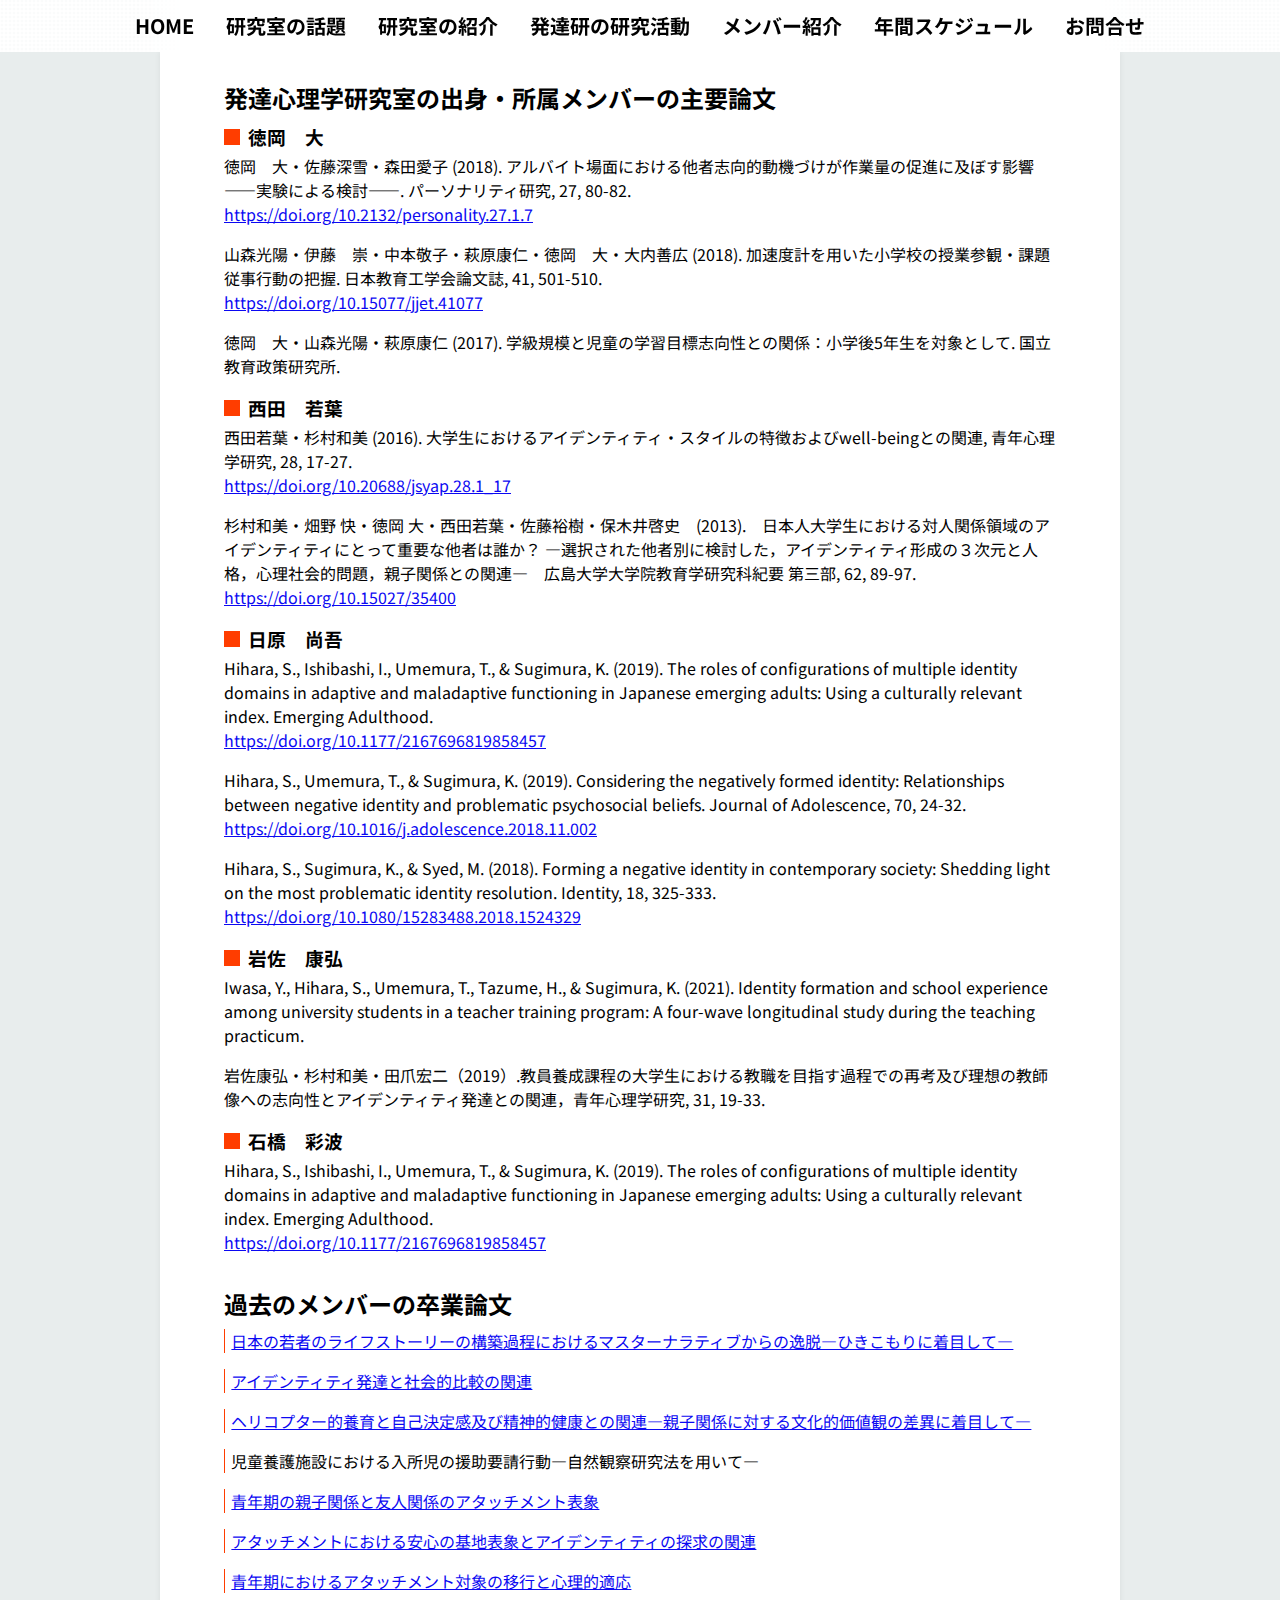
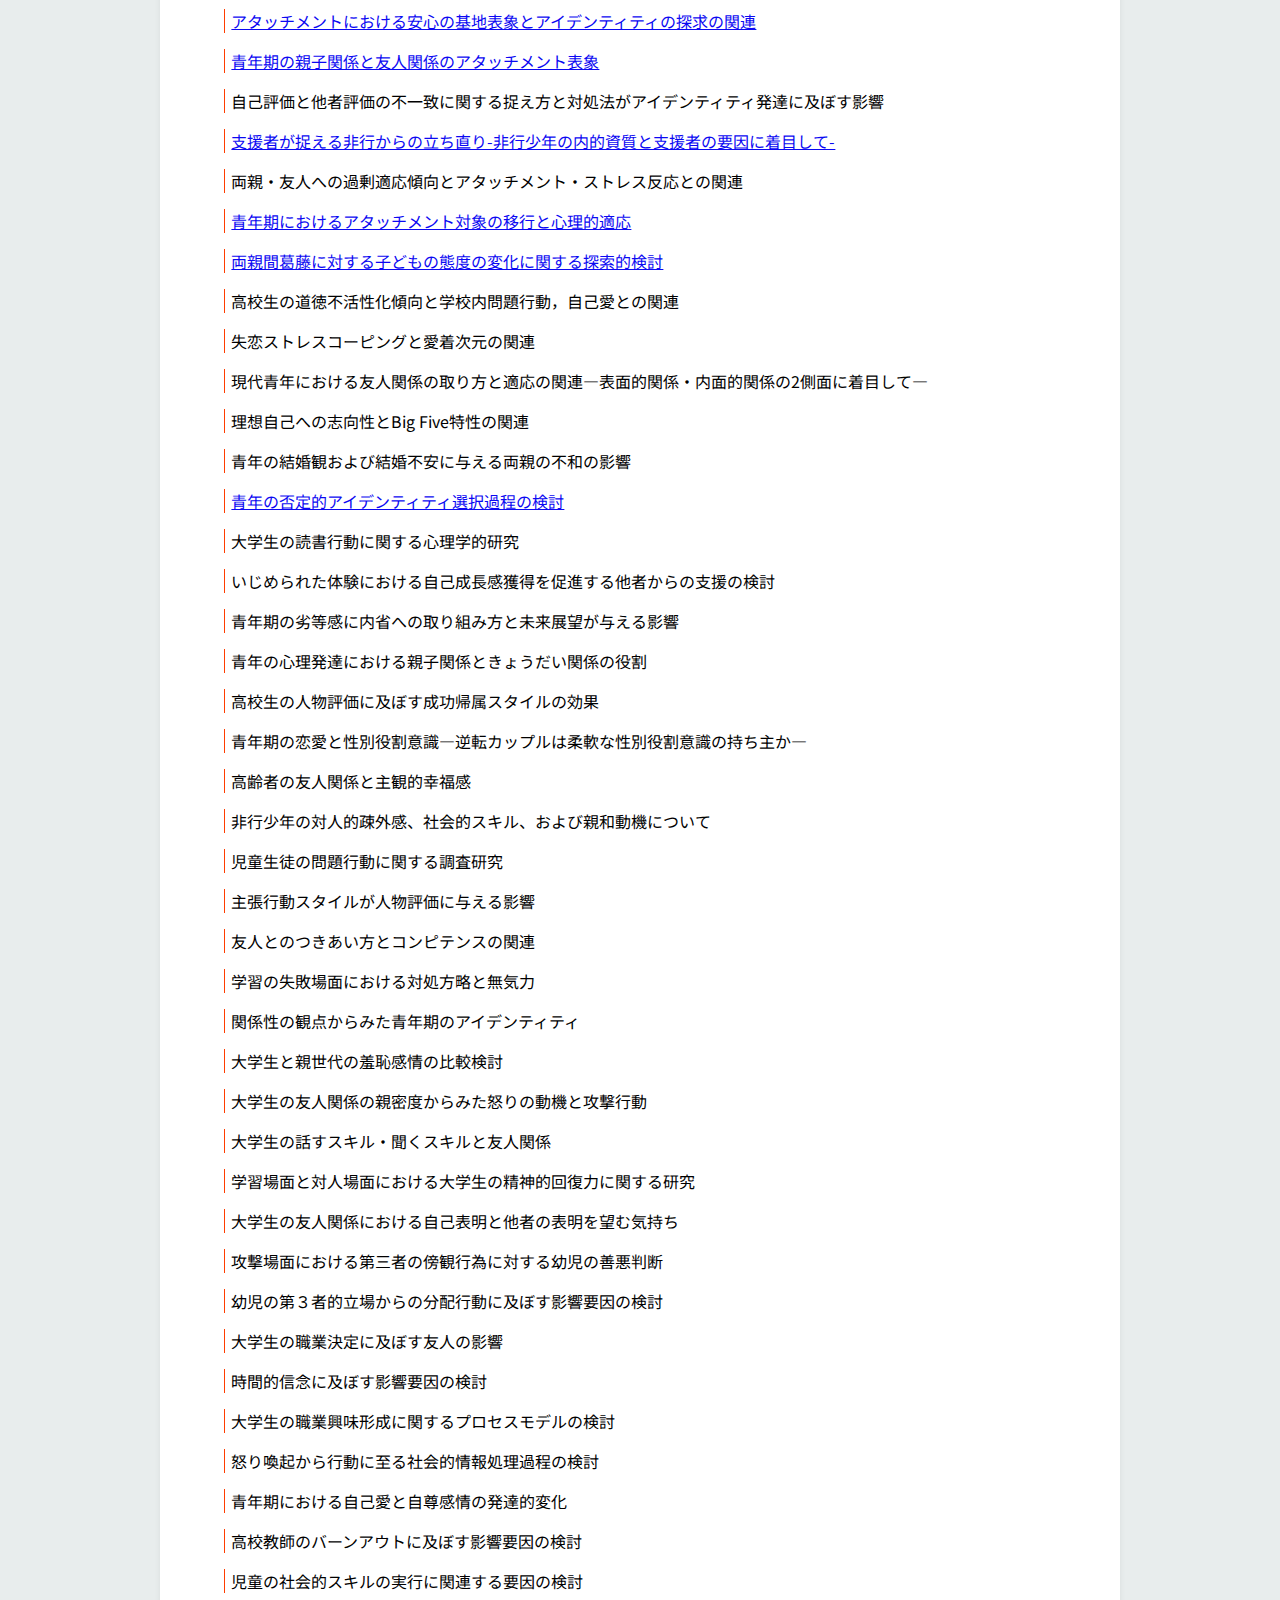
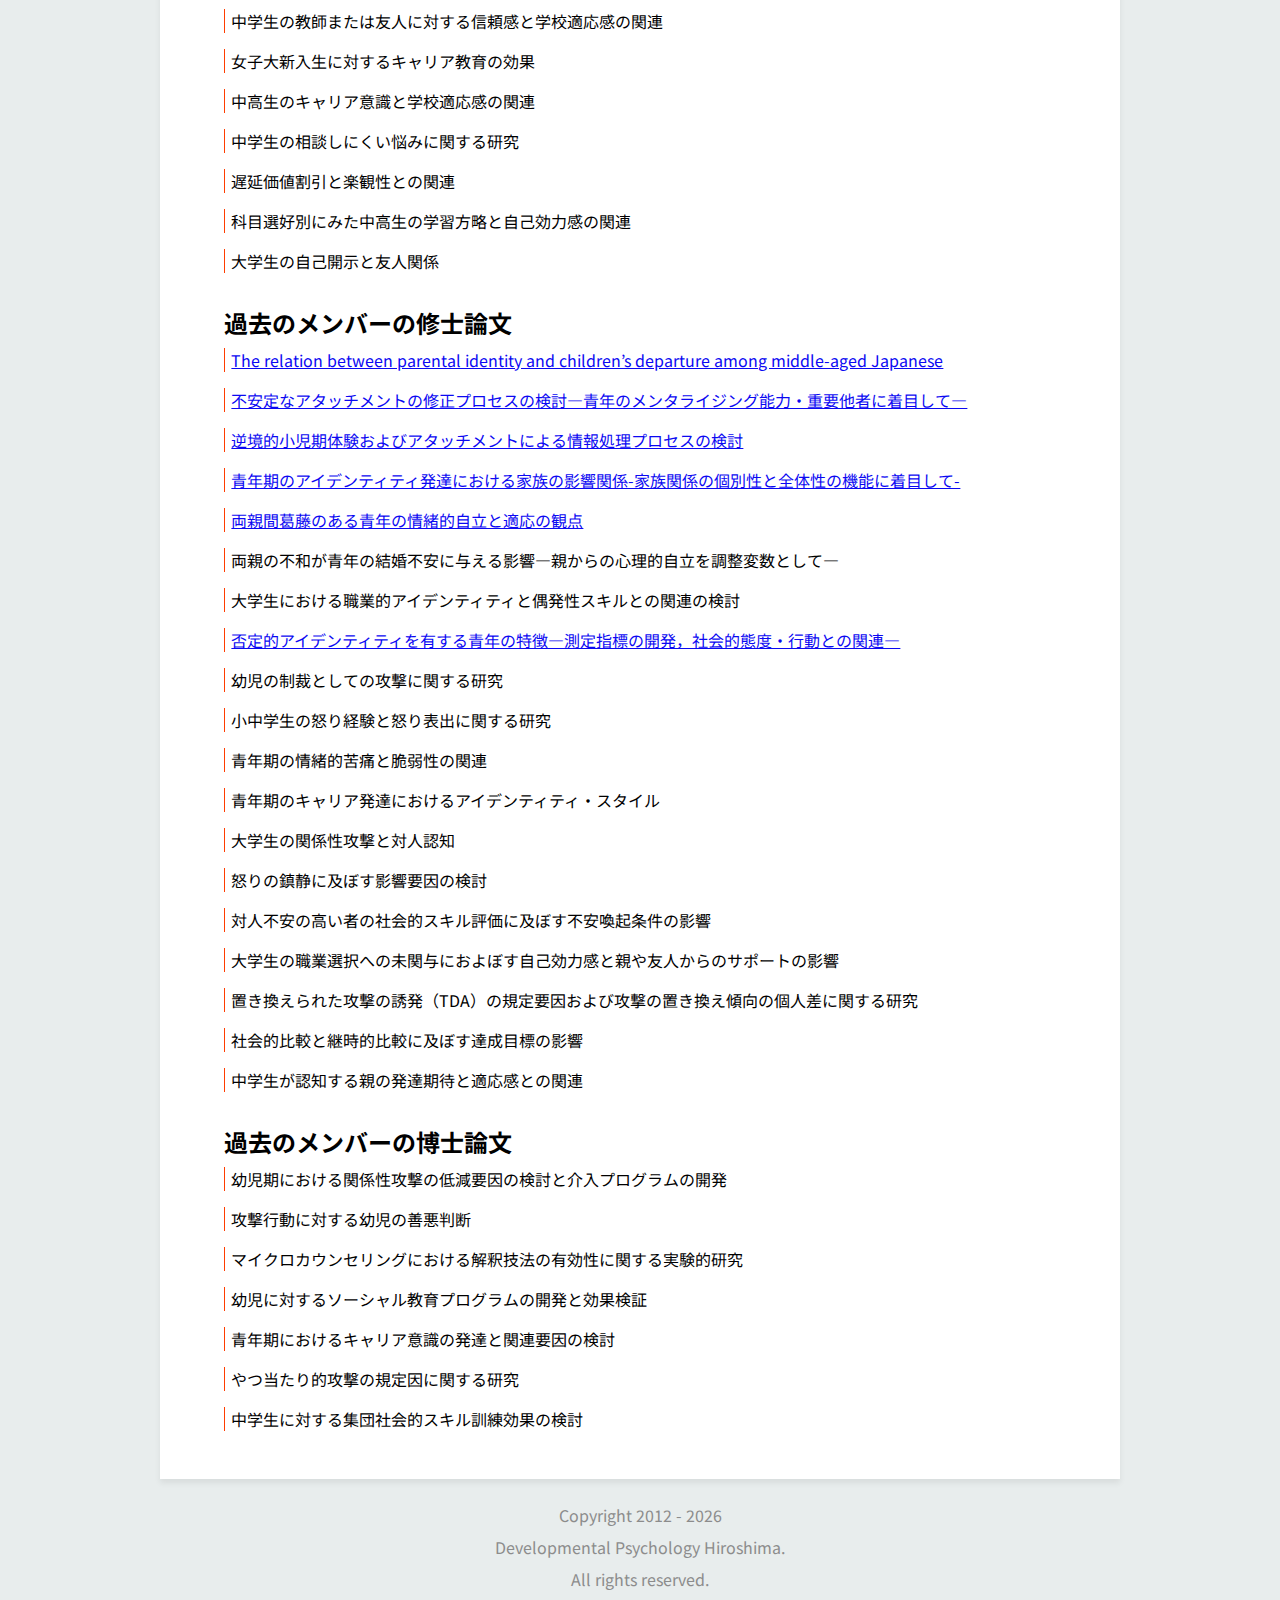
<file: research_students.html>
<!DOCTYPE html>
<html lang="en">
  <head>
    <meta charset="UTF-8" />
    <link rel="icon" href="/favicons/favicon-16x16.png" sizes="16x16" />
    <link rel="icon" href="/favicons/favicon-32x32.png" sizes="32x32" />
    <link
      rel="apple-touch-icon"
      href="/favicons/apple-touch-icon.png"
      sizes="180x180"
    />
    <link
      rel="mask-icon"
      href="/favicons/maskable-192x192.png"
      color="#ffffff"
    />
    <meta name="viewport" content="width=device-width, initial-scale=1.0" />
    <meta http-equiv="X-UA-Compatible" content="ie=edge" />
    <meta http-equiv="Content-Type" content="text/css" />
    <meta http-equiv="Content-Type" content="text/javascript" />
    <title>学生の研究活動 - 広島大学発達心理学研究室</title>
    <meta
      name="description"
      content="人間のこころの発達について、人が人として生きるうえでとても大切な社会性や社会的適応に焦点をあてて探究しています"
    />
    <meta
      name="keywords"
      content="心理学, 広島大学, 広大, 学部, 大学院, 発達心理学研究室, 発達心理学, こころの発達, 児童と青年, 発達, アタッチメント, アイデンティティ, dynamic systems"
    />

    <link rel="preconnect" href="https://fonts.googleapis.com" />
    <link
      rel="preload"
      as="style"
      onload="this.rel='stylesheet';this.onload=null"
      href="https://fonts.googleapis.com/css2?family=Noto+Sans+JP:wght@400;500;700&family=Noto+Serif+JP:wght@400;700&display=swap"
    />
    <link
      rel="preload"
      as="style"
      onload="this.rel='stylesheet';this.onload=null"
      href="https://fonts.googleapis.com/icon?family=Material+Icons"
    />
    <meta
      name="theme-color"
      media="(prefers-color-scheme: light)"
      content="#fff"
    />
    <meta
      name="theme-color"
      media="(prefers-color-scheme: dark)"
      content="#474747"
    />
    <script type="module" crossorigin src="/assets/research_students.066e800e.js"></script>
    <link rel="modulepreload" crossorigin href="/assets/main.27730fc2.js">
    <link rel="stylesheet" href="/assets/style.9079176d.css">
    <script type="module">try{import.meta.url;import("_").catch(()=>1);}catch(e){}window.__vite_is_modern_browser=true;</script>
    <script type="module">!function(){if(window.__vite_is_modern_browser)return;console.warn("vite: loading legacy build because dynamic import or import.meta.url is unsupported, syntax error above should be ignored");var e=document.getElementById("vite-legacy-polyfill"),n=document.createElement("script");n.src=e.src,n.onload=function(){System.import(document.getElementById('vite-legacy-entry').getAttribute('data-src'))},document.body.appendChild(n)}();</script>
  <link rel="manifest" href="/manifest.webmanifest"></head>
  <body>
    <noscript>
      <p id="noscript">
        当サイトではJavaScriptを使用しているコンテンツがありますので、<a
          href="https://www.google.com/intl/ja/chrome/"
          target="_blank"
          >Google Chrome</a
        >や<a href="https://www.mozilla.org/ja/firefox/new/" target="_blank"
          >Firefox Browser</a
        >でアクセスするか、 ブラウザ設定でJavaScriptを有効にしてご利用ください。
      </p>
    </noscript>

    <div id="loading">
      <span class="loader"></span>
      <h2 id="loading-text">
        LOADING<span class="load dot1">.</span><span class="load dot2">.</span
      ><span class="load dot3">.</span>
      </h2>
    </div>

    <div id="menu-bar"></div>
    <div id="content">
      <div class="content-text">
        <div id="app-mount-point"></div>
      </div>
    </div>

    <footer>
      <p><span>Copyright 2012 - </span><span id="copyright-year">2022</span></p>
      <p>Developmental Psychology Hiroshima.</p>
      <p>All rights reserved.</p>
    </footer>

    
    <script nomodule>!function(){var e=document,t=e.createElement("script");if(!("noModule"in t)&&"onbeforeload"in t){var n=!1;e.addEventListener("beforeload",(function(e){if(e.target===t)n=!0;else if(!e.target.hasAttribute("nomodule")||!n)return;e.preventDefault()}),!0),t.type="module",t.src=".",e.head.appendChild(t),t.remove()}}();</script>
    <script nomodule crossorigin id="vite-legacy-polyfill" src="/assets/polyfills-legacy.ca3d0c14.js"></script>
    <script nomodule crossorigin id="vite-legacy-entry" data-src="/assets/research_students-legacy.fabf74d2.js">System.import(document.getElementById('vite-legacy-entry').getAttribute('data-src'))</script>
  </body>
  <style>
    #content {
      padding-top: 3rem;
    }
    #app-mount-point {
      display: contents;
    }
    .content-text {
      display: flex;
      flex-direction: column;
      padding: 2rem 4rem;
    }
  </style>
</html>
</file>
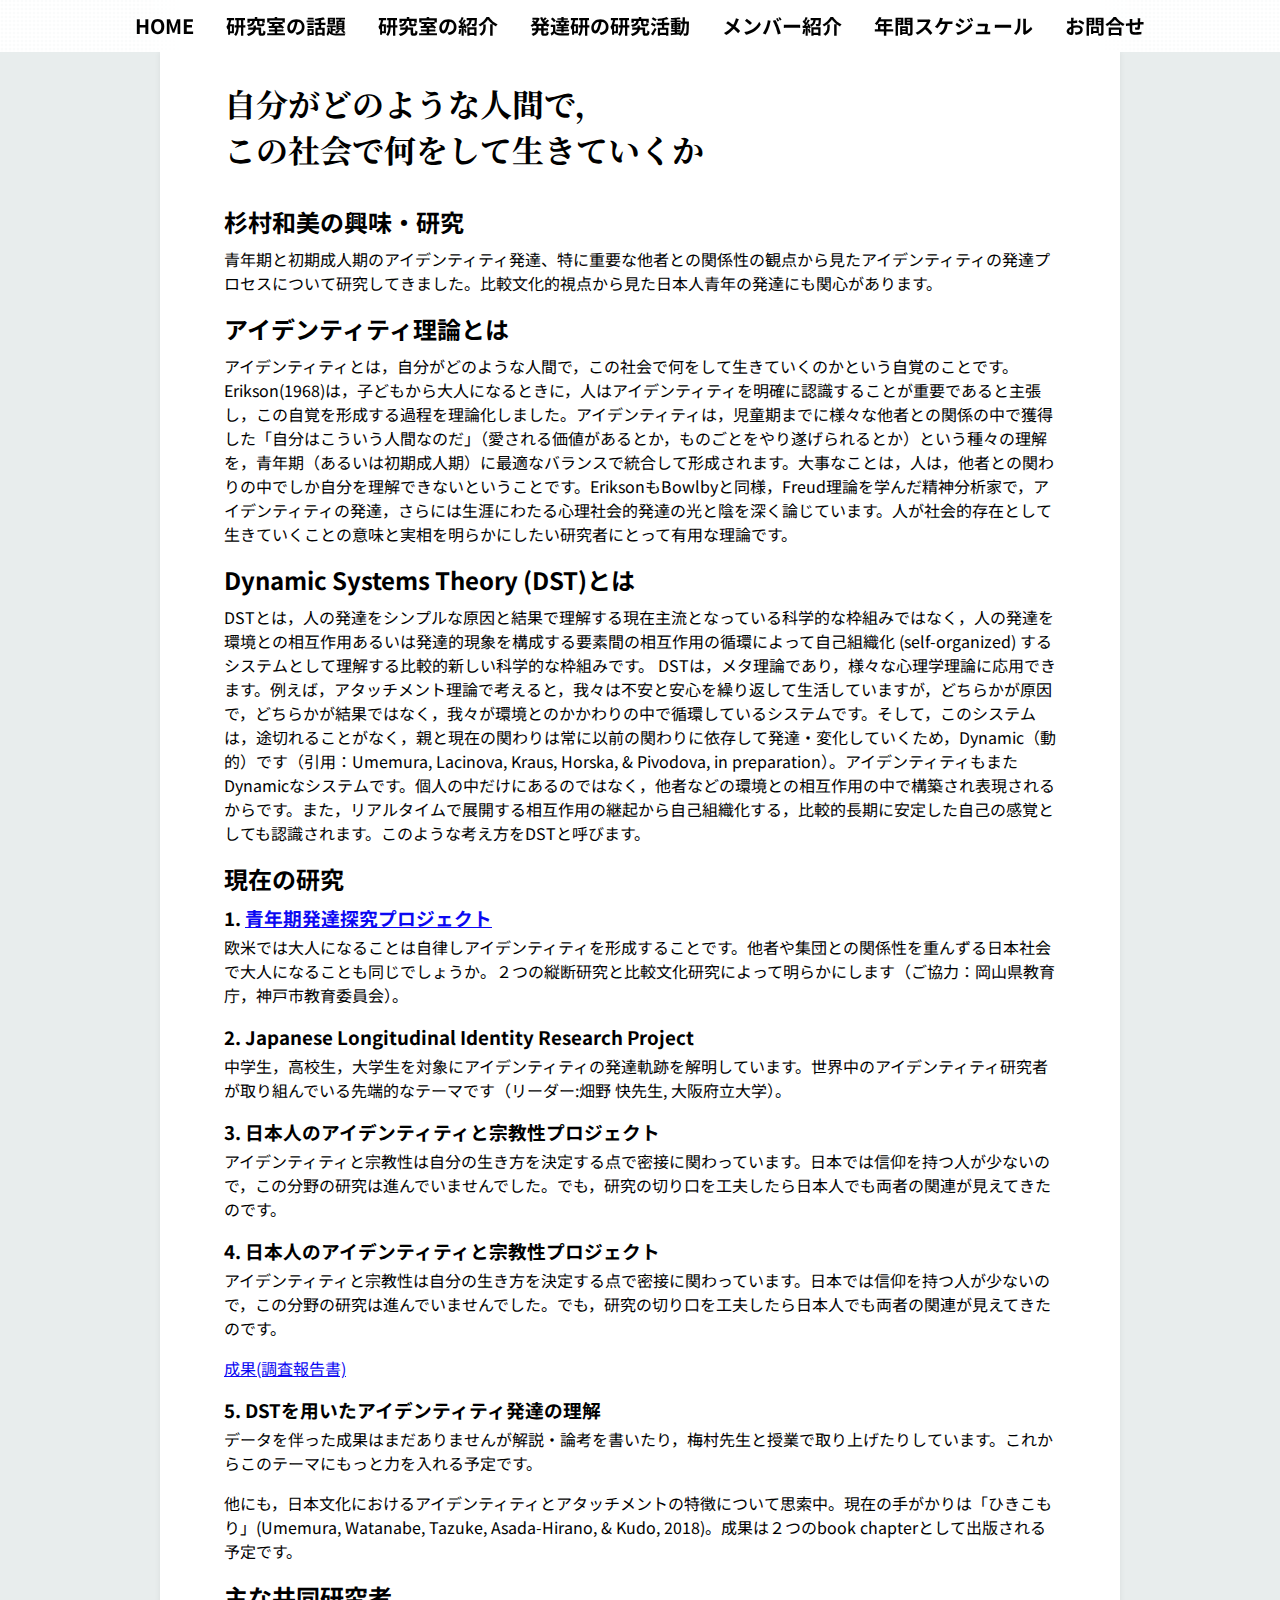
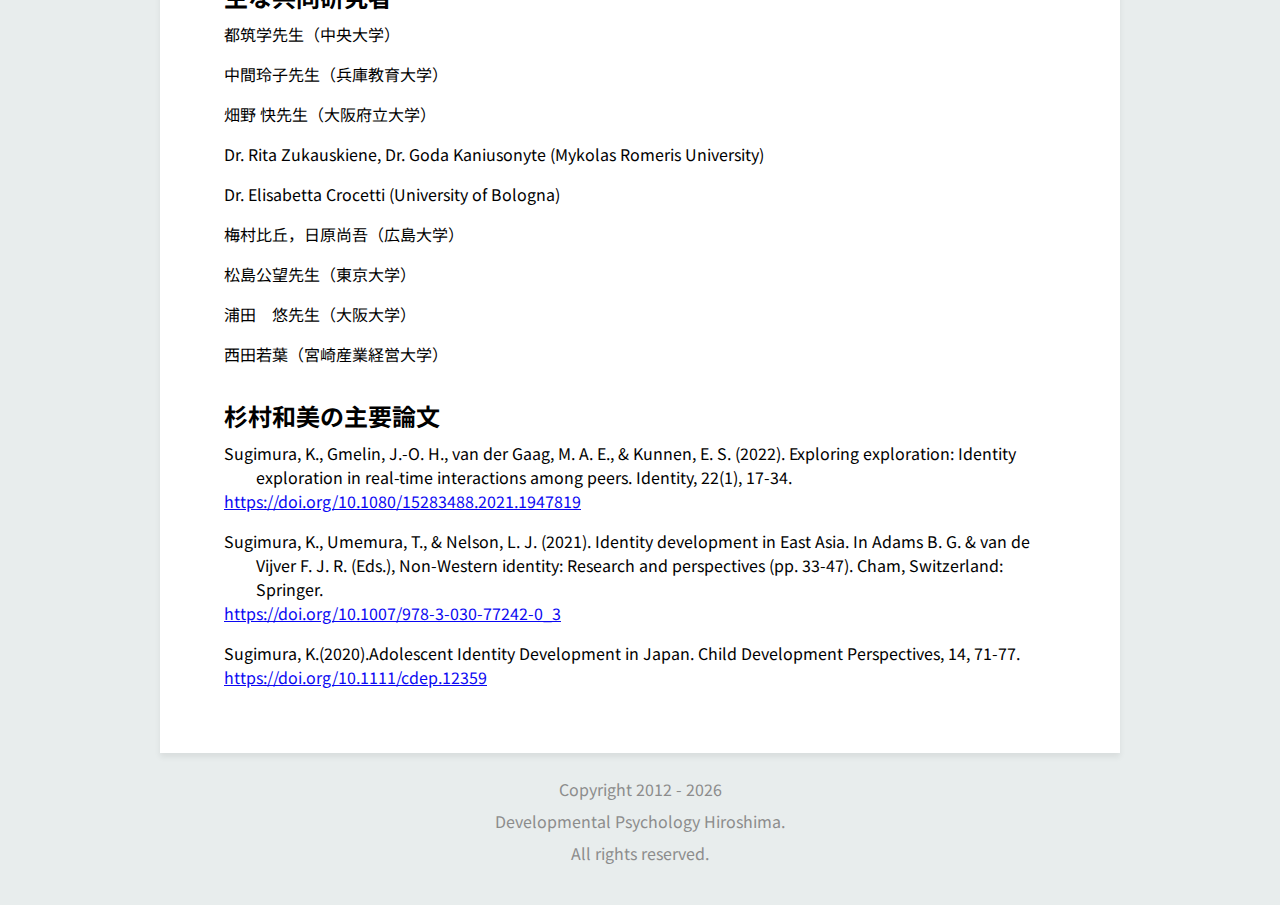
<file: sugimura.html>
<!DOCTYPE html>
<html lang="en">
  <head>
    <meta charset="UTF-8" />
    <link rel="icon" href="/favicons/favicon-16x16.png" sizes="16x16" />
    <link rel="icon" href="/favicons/favicon-32x32.png" sizes="32x32" />
    <link
      rel="apple-touch-icon"
      href="/favicons/apple-touch-icon.png"
      sizes="180x180"
    />
    <link
      rel="mask-icon"
      href="/favicons/maskable-192x192.png"
      color="#ffffff"
    />
    <meta name="viewport" content="width=device-width, initial-scale=1.0" />
    <meta http-equiv="X-UA-Compatible" content="ie=edge" />
    <meta http-equiv="Content-Type" content="text/css" />
    <meta http-equiv="Content-Type" content="text/javascript" />
    <title>杉村先生の研究活動 - 広島大学発達心理学研究室</title>
    <meta
      name="description"
      content="人間のこころの発達について、人が人として生きるうえでとても大切な社会性や社会的適応に焦点をあてて探究しています"
    />
    <meta
      name="keywords"
      content="心理学, 広島大学, 広大, 学部, 大学院, 発達心理学研究室, 発達心理学, こころの発達, 児童と青年, 発達, アタッチメント, アイデンティティ, dynamic systems"
    />

    <link rel="preconnect" href="https://fonts.googleapis.com" />
    <link
      rel="preload"
      as="style"
      onload="this.rel='stylesheet';this.onload=null"
      href="https://fonts.googleapis.com/css2?family=Noto+Sans+JP:wght@400;500;700&family=Noto+Serif+JP:wght@400;700&display=swap"
    />
    <link
      rel="preload"
      as="style"
      onload="this.rel='stylesheet';this.onload=null"
      href="https://fonts.googleapis.com/icon?family=Material+Icons"
    />
    <meta
      name="theme-color"
      media="(prefers-color-scheme: light)"
      content="#fff"
    />
    <meta
      name="theme-color"
      media="(prefers-color-scheme: dark)"
      content="#474747"
    />
    <script type="module" crossorigin src="/assets/sugimura.7c9adcbc.js"></script>
    <link rel="modulepreload" crossorigin href="/assets/main.27730fc2.js">
    <link rel="stylesheet" href="/assets/style.9079176d.css">
    <script type="module">try{import.meta.url;import("_").catch(()=>1);}catch(e){}window.__vite_is_modern_browser=true;</script>
    <script type="module">!function(){if(window.__vite_is_modern_browser)return;console.warn("vite: loading legacy build because dynamic import or import.meta.url is unsupported, syntax error above should be ignored");var e=document.getElementById("vite-legacy-polyfill"),n=document.createElement("script");n.src=e.src,n.onload=function(){System.import(document.getElementById('vite-legacy-entry').getAttribute('data-src'))},document.body.appendChild(n)}();</script>
  <link rel="manifest" href="/manifest.webmanifest"></head>
  <body>
    <noscript>
      <p id="noscript">
        当サイトではJavaScriptを使用しているコンテンツがありますので、<a
          href="https://www.google.com/intl/ja/chrome/"
          target="_blank"
          >Google Chrome</a
        >や<a href="https://www.mozilla.org/ja/firefox/new/" target="_blank"
          >Firefox Browser</a
        >でアクセスするか、 ブラウザ設定でJavaScriptを有効にしてご利用ください。
      </p>
    </noscript>

    <div id="menu-bar"></div>
    <div id="content">
      <!--        <a-->
      <!--          href="rese/Tomotaka_Umemura/Hiraku_Umemura.pdf"-->
      <!--          target="Hiraku_Umemura.pdf"-->
      <!--          download="梅村_紹介.pdf"-->
      <!--          ><img-->
      <!--            id="banner"-->
      <!--            src="/images/banners/banner_umemura.webp"-->
      <!--            alt="梅村先生の研究活動"-->
      <!--        /></a>-->
      <div class="content-text">
        <h1>自分がどのような人間で，<br />この社会で何をして生きていくか</h1>
        <h2>杉村和美の興味・研究</h2>
        <p>
          青年期と初期成人期のアイデンティティ発達、特に重要な他者との関係性の観点から見たアイデンティティの発達プロセスについて研究してきました。比較文化的視点から見た日本人青年の発達にも関心があります。
        </p>
        <h2 id="identity-theory">アイデンティティ理論とは</h2>
        <p>
          アイデンティティとは，自分がどのような人間で，この社会で何をして生きていくのかという自覚のことです。Erikson(1968)は，子どもから大人になるときに，人はアイデンティティを明確に認識することが重要であると主張し，この自覚を形成する過程を理論化しました。アイデンティティは，児童期までに様々な他者との関係の中で獲得した「自分はこういう人間なのだ」（愛される価値があるとか，ものごとをやり遂げられるとか）という種々の理解を，青年期（あるいは初期成人期）に最適なバランスで統合して形成されます。大事なことは，人は，他者との関わりの中でしか自分を理解できないということです。EriksonもBowlbyと同様，Freud理論を学んだ精神分析家で，アイデンティティの発達，さらには生涯にわたる心理社会的発達の光と陰を深く論じています。人が社会的存在として生きていくことの意味と実相を明らかにしたい研究者にとって有用な理論です。
        </p>

        <h2 id="dst-theory">Dynamic Systems Theory (DST)とは</h2>
        <p>
          DSTとは，人の発達をシンプルな原因と結果で理解する現在主流となっている科学的な枠組みではなく，人の発達を環境との相互作用あるいは発達的現象を構成する要素間の相互作用の循環によって自己組織化
          (self-organized)
          するシステムとして理解する比較的新しい科学的な枠組みです。
          DSTは，メタ理論であり，様々な心理学理論に応用できます。例えば，アタッチメント理論で考えると，我々は不安と安心を繰り返して生活していますが，どちらかが原因で，どちらかが結果ではなく，我々が環境とのかかわりの中で循環しているシステムです。そして，このシステムは，途切れることがなく，親と現在の関わりは常に以前の関わりに依存して発達・変化していくため，Dynamic（動的）です（引用：Umemura,
          Lacinova, Kraus, Horska, & Pivodova, in
          preparation）。アイデンティティもまたDynamicなシステムです。個人の中だけにあるのではなく，他者などの環境との相互作用の中で構築され表現されるからです。また，リアルタイムで展開する相互作用の継起から自己組織化する，比較的長期に安定した自己の感覚としても認識されます。このような考え方をDSTと呼びます。
        </p>

        <h2>現在の研究</h2>
        <h3>
          <a href="http://web.hyogo-u.ac.jp/nakama/iappj/src/index.html"
            >青年期発達探究プロジェクト</a
          >
        </h3>
        <p>
          欧米では大人になることは自律しアイデンティティを形成することです。他者や集団との関係性を重んずる日本社会で大人になることも同じでしょうか。２つの縦断研究と比較文化研究によって明らかにします（ご協力：岡山県教育庁，神戸市教育委員会）。
        </p>
        <h3>Japanese Longitudinal Identity Research Project</h3>
        <p>
          中学生，高校生，大学生を対象にアイデンティティの発達軌跡を解明しています。世界中のアイデンティティ研究者が取り組んでいる先端的なテーマです（リーダー:畑野
          快先生, 大阪府立大学）。
        </p>
        <h3>日本人のアイデンティティと宗教性プロジェクト</h3>
        <p>
          アイデンティティと宗教性は自分の生き方を決定する点で密接に関わっています。日本では信仰を持つ人が少ないので，この分野の研究は進んでいませんでした。でも，研究の切り口を工夫したら日本人でも両者の関連が見えてきたのです。
        </p>
        <h3>日本人のアイデンティティと宗教性プロジェクト</h3>
        <p>
          アイデンティティと宗教性は自分の生き方を決定する点で密接に関わっています。日本では信仰を持つ人が少ないので，この分野の研究は進んでいませんでした。でも，研究の切り口を工夫したら日本人でも両者の関連が見えてきたのです。
        </p>
        <p>
          <a
            href="https://development.hiroshima-u.ac.jp/rese/Kazumi_Sugimura/japanese%20identity%20and%20religion.pdf"
            target="日本人のアイデンティティと宗教性プロジェクト 研究成果報告書.pdf"
            >成果(調査報告書)</a
          >
        </p>
        <h3>DSTを用いたアイデンティティ発達の理解</h3>
        <p>
          データを伴った成果はまだありませんが解説・論考を書いたり，梅村先生と授業で取り上げたりしています。これからこのテーマにもっと力を入れる予定です。
        </p>
        <p>
          他にも，日本文化におけるアイデンティティとアタッチメントの特徴について思索中。現在の手がかりは「ひきこもり」(Umemura,
          Watanabe, Tazuke, Asada-Hirano, &amp; Kudo, 2018)。成果は２つのbook
          chapterとして出版される予定です。
        </p>

        <h2>主な共同研究者</h2>
        <ul>
          <li>都筑学先生（中央大学）</li>
          <li>中間玲子先生（兵庫教育大学）</li>
          <li>畑野 快先生（大阪府立大学）</li>
          <li>
            Dr. Rita Zukauskiene, Dr. Goda Kaniusonyte (Mykolas Romeris
            University)
          </li>
          <li>Dr. Elisabetta Crocetti (University of Bologna)</li>
          <li>梅村比丘，日原尚吾（広島大学）</li>
          <li>松島公望先生（東京大学）</li>
          <li>浦田　悠先生（大阪大学）</li>
          <li>西田若葉（宮崎産業経営大学）</li>
        </ul>

        <h2>杉村和美の主要論文</h2>
        <ul class="paper-list">
          <li>
            <p>
              Sugimura, K., Gmelin, J.-O. H., van der Gaag, M. A. E., & Kunnen,
              E. S. (2022). Exploring exploration: Identity exploration in
              real-time interactions among peers. Identity, 22(1), 17-34.
            </p>
            <a
              href="https://doi.org/10.1080/15283488.2021.1947819"
              target="_blank"
            >
              https://doi.org/10.1080/15283488.2021.1947819
            </a>
          </li>
          <li>
            <p>
              Sugimura, K., Umemura, T., & Nelson, L. J. (2021). Identity
              development in East Asia. In Adams B. G. & van de Vijver F. J. R.
              (Eds.), Non-Western identity: Research and perspectives (pp.
              33-47). Cham, Switzerland: Springer.
            </p>
            <a
              href="https://doi.org/10.1007/978-3-030-77242-0_3"
              target="_blank"
            >
              https://doi.org/10.1007/978-3-030-77242-0_3
            </a>
          </li>
          <li>
            <p>
              Sugimura, K.(2020).Adolescent Identity Development in Japan. Child
              Development Perspectives, 14, 71-77.
            </p>
            <a href="https://doi.org/10.1111/cdep.12359" target="_blank">
              https://doi.org/10.1111/cdep.12359
            </a>
          </li>
        </ul>
      </div>
    </div>

    <footer>
      <p><span>Copyright 2012 - </span><span id="copyright-year">2022</span></p>
      <p>Developmental Psychology Hiroshima.</p>
      <p>All rights reserved.</p>
    </footer>

    
    <script nomodule>!function(){var e=document,t=e.createElement("script");if(!("noModule"in t)&&"onbeforeload"in t){var n=!1;e.addEventListener("beforeload",(function(e){if(e.target===t)n=!0;else if(!e.target.hasAttribute("nomodule")||!n)return;e.preventDefault()}),!0),t.type="module",t.src=".",e.head.appendChild(t),t.remove()}}();</script>
    <script nomodule crossorigin id="vite-legacy-polyfill" src="/assets/polyfills-legacy.ca3d0c14.js"></script>
    <script nomodule crossorigin id="vite-legacy-entry" data-src="/assets/sugimura-legacy.83d8fa24.js">System.import(document.getElementById('vite-legacy-entry').getAttribute('data-src'))</script>
  </body>
  <style>
    #content {
      padding-top: 3rem;
    }
    .content-text {
      display: flex;
      flex-direction: column;
      padding: 2rem 4rem;
    }
    p:not(li > p) {
      margin-bottom: 1rem;
    }
  </style>
</html>
</file>
<file: assets/style.9079176d.css>
.homepage-member-row{display:flex;justify-content:flex-start;margin-bottom:1rem}.homepage-member-row__member{display:flex;animation:60s float linear infinite}.homepage-member-row:hover>*{animation-play-state:paused}.homepage-member-row:nth-child(2)>div{animation-duration:70s;animation-delay:2s}@keyframes float{0%{transform:translateZ(0)}to{transform:translate3d(-100%,0,0)}}.homepage-member-showcase{display:flex;align-items:center;transition:all .375s ease-in-out;margin-left:1rem;box-shadow:2px 2px .5rem rgba(0,0,0,.098);background-color:var(--color-background-lighter);min-width:20rem;color:var(--color-text);font-weight:700;font-family:"Noto Serif JP",-apple-system,BlinkMacSystemFont,system-ui,serif;text-decoration:none}.homepage-member-showcase:hover{box-shadow:2px 2px .5rem rgba(0,0,0,.2)}.homepage-member-image{width:5rem;height:5rem;object-fit:cover}.homepage-member-name,.homepage-member-info{white-space:nowrap}.homepage-member-name{padding-left:1rem;font-size:1.2rem}.homepage-member-position{padding-left:1rem;color:var(--color-gray);font-weight:400;font-size:1rem;font-family:Noto Sans JP,-apple-system,BlinkMacSystemFont,system-ui,sans-serif}@media screen and (max-width: 768px){.homepage-member-showcase{padding-right:1rem;min-width:15rem}}@media (prefers-reduced-motion: reduce){.homepage-member-row__member{animation:none}#container-members{overflow-x:scroll!important}.homepage-member-row__member:not(:first-child){display:none}.homepage-member-row:nth-child(2){margin-left:0}}.member-showbox[data-v-a9e3b98d]{grid-gap:.5rem;display:grid;grid-template-columns:max-content 1fr;grid-template-areas:"title title" "image description";margin:1.5rem 0}img[data-v-a9e3b98d]{grid-area:image;width:10rem;height:10rem;object-fit:cover}.title-container[data-v-a9e3b98d]{grid-area:title}.title-wrapper[data-v-a9e3b98d]{display:flex;flex-direction:row;align-items:baseline;width:fit-content}h3[data-v-a9e3b98d]{padding-left:-1.5rem;font-size:1.5rem}h3[data-v-a9e3b98d]:before{display:inline-block;margin-right:.5rem;margin-bottom:.1rem;background-color:var(--color-coquelicot);width:1rem;height:1rem;content:""}.position[data-v-a9e3b98d]{margin-left:.75rem;color:var(--color-gray);font-weight:500}span.title[data-v-a9e3b98d]{font-weight:700}.description[data-v-a9e3b98d]{grid-row-gap:.5rem;display:grid;grid-auto-rows:max-content;grid-auto-flow:row;grid-area:description}@media screen and (max-width: 768px){.member-showbox[data-v-a9e3b98d]{grid-template-columns:1fr;grid-template-areas:"title" "image" "description"}.description[data-v-a9e3b98d]{grid-row-gap:1rem}.long[data-v-a9e3b98d]{flex-direction:column;align-items:flex-start}.long .position[data-v-a9e3b98d]{margin-left:0}}h2[data-v-5f4f69bf]{width:fit-content;font-size:1.5rem}#menu-pc[data-v-0cc86de7],#menubar-mobile[data-v-0cc86de7]{backdrop-filter:blur(20px);-webkit-backdrop-filter:blur(20px);transition:box-shadow .375s ease-in-out;padding:calc(.5rem + 1px);width:100vw}#menu-pc[data-v-0cc86de7]{display:flex;flex-direction:row;justify-content:center;align-items:flex-end;background:radial-gradient(var(--color-menu-transparent),var(--color-background-lighter) 2px);background-size:4px 4px}#menubar-mobile[data-v-0cc86de7]{display:none;background-color:var(--color-menu-mobile)}.mobile-title[data-v-0cc86de7]{justify-self:flex-start;margin:0;padding:0;font-weight:700;font-size:1.2rem}.button[data-v-0cc86de7]{display:flex;flex-direction:column;justify-content:space-between;align-items:center;cursor:pointer;height:1.2rem}.menu-line[data-v-0cc86de7]{display:block;transition:all .375s ease-in-out;background-color:var(--color-text);width:1.5rem;height:2px;user-select:none;-webkit-user-select:none}.menu-line.start.active[data-v-0cc86de7]{transform:rotate3d(0,0,1,45deg) translate3d(var(--trigo-param-positive, 10.608px),var(--trigo-param-positive, 10.608px),0) scale3d(1.414,1,1)}.menu-line.middle.active[data-v-0cc86de7]{transform:scale3d(0,0,0);opacity:0}.menu-line.end.active[data-v-0cc86de7]{transform:rotate3d(0,0,1,-45deg) translate3d(var(--trigo-param-positive, 10.608px),var(--trigo-param-negative, -10.608px),0) scale3d(1.414,1,1)}#mobile-submenu-controller[data-v-0cc86de7]{position:fixed;top:0;left:0;z-index:-2;width:100vw;height:100vh}#menu-mobile[data-v-0cc86de7]{display:flex;position:relative;flex-direction:column;justify-content:center;align-items:center;z-index:-1;backdrop-filter:blur(20px);-webkit-backdrop-filter:blur(20px);background:var(--color-menu-mobile-background);padding:1rem 0}a[data-v-0cc86de7]{transition:all .175s ease-in-out;margin:0 .5rem;padding:.2rem .5rem;color:var(--color-text);font-weight:700;font-size:1.25rem;text-decoration:none;text-shadow:0 0 .25rem var(--color-background-lighter)}a[data-v-0cc86de7]:hover{background-color:var(--color-text);color:var(--color-background-lighter);text-shadow:none}.floating[data-v-0cc86de7]{box-shadow:0 .1rem .25rem rgba(0,0,0,.06)}.menu-transition-enter-active[data-v-0cc86de7],.menu-transition-leave-active[data-v-0cc86de7]{transition:all .375s ease}.menu-transition-enter-from[data-v-0cc86de7],.menu-transition-leave-to[data-v-0cc86de7]{transform:translate3d(0,-100%,0);opacity:0}@media screen and (prefers-reduced-motion: reduce){.menu-transition-enter-from[data-v-0cc86de7],.menu-transition-leave-to[data-v-0cc86de7]{transform:none;opacity:0}}@media screen and (max-width: 768px){#menu-pc[data-v-0cc86de7]{display:none}#menubar-mobile[data-v-0cc86de7]{display:flex;justify-content:space-between;align-items:center;padding:.75rem 1rem}.mobile-link[data-v-0cc86de7]{display:block;box-sizing:border-box;margin:0;padding:.5rem 0;width:100vw;font-weight:500;text-align:center}}.showcase-container[data-v-60eeb46b]{display:flex;position:fixed;top:0;left:0;justify-content:center;align-items:center;z-index:9999;background:radial-gradient(#00000067,#000000e8 2px);background-size:3px 3px;width:100vw;height:100vh}.details-html-container[data-v-60eeb46b]{display:flex;flex-direction:column;align-content:flex-end;align-items:flex-end;box-shadow:2px 2px .5rem rgba(0,0,0,.098);background-color:var(--color-background-lighter);max-width:50vw;max-height:80vh;overflow-y:scroll}.details-html-container[data-v-60eeb46b]:before{position:absolute;transform:translate(110%);cursor:pointer;background-image:url([data-uri]);background-position:center;background-size:calc(100% - 1rem);background-repeat:no-repeat;background-color:var(--color-barn-red);width:3rem;height:3rem;content:""}.details-content[data-v-60eeb46b]{display:flex;flex-direction:column;align-items:flex-start;padding:2rem}h2[data-v-60eeb46b]{margin-bottom:1.5rem;font-family:"Noto Serif JP",-apple-system,BlinkMacSystemFont,system-ui,serif}.details-html[data-v-60eeb46b]{font-family:Helvetica Neue,Helvetica,Noto Sans JP,sans-serif}@media screen and (max-width: 768px){.showcase-container[data-v-60eeb46b]{top:-100vh;align-items:flex-end;height:200vh}.details-html-container[data-v-60eeb46b]:before{transform:translateY(-110%)}.details-html-container[data-v-60eeb46b]{box-shadow:0 -1rem 1rem rgba(0,0,0,.098);max-width:100vw;max-height:calc(100vh - 4rem);overscroll-behavior-y:contain}}#container-project-showcase[data-v-f403ae79]{grid-gap:2rem 1rem;display:grid;position:fixed;bottom:0;grid-template-areas:"content content" "button-close button-view";align-items:center;justify-items:stretch;z-index:9;margin:auto;background:#333;padding:1.5rem 1rem;min-width:min(30rem,100vw);color:#fff}.content[data-v-f403ae79]{grid-area:content;font-weight:700;font-size:1.25rem;text-align:center}.button[data-v-f403ae79]{cursor:pointer;border:2px solid var(--color-background-lighter);padding:.5rem;user-select:none;text-align:center}.recommend[data-v-f403ae79]{background:var(--color-background-lighter);color:var(--color-text);font-weight:700}.transition-showcase-enter-active[data-v-f403ae79],.transition-showcase-leave-active[data-v-f403ae79],.detail-viewer-enter-active[data-v-f403ae79],.detail-viewer-leave-active[data-v-f403ae79]{transition:all .375s ease-in-out}.transition-showcase-enter-from[data-v-f403ae79],.transition-showcase-leave-to[data-v-f403ae79]{transform:translate3d(0,100%,0)}.detail-viewer-enter-from[data-v-f403ae79],.detail-viewer-leave-to[data-v-f403ae79]{opacity:0}@media screen and (max-width: 768px){.detail-viewer-enter-from[data-v-f403ae79],.detail-viewer-leave-to[data-v-f403ae79]{transform:translate3d(0,100vh,0)}}@media (prefers-reduced-motion: reduce){.detail-viewer-enter-from[data-v-f403ae79],.detail-viewer-leave-to[data-v-f403ae79]{transform:none;opacity:0}}.container-showcase-preview[data-v-2b9b54ca],.container-avatar-preview[data-v-2b9b54ca]{transition:all .375s ease-in-out;margin-bottom:2rem;width:fit-content}[data-v-2b9b54ca]:is(.container-showcase-preview,.container-avatar-preview):hover{box-shadow:4px 4px 1rem rgba(0,0,0,.2)}.content-fade-enter-active[data-v-2b9b54ca],.content-fade-leave-active[data-v-2b9b54ca]{transition:all .375s ease-in-out}.content-fade-enter-from[data-v-2b9b54ca],.content-fade-leave-to[data-v-2b9b54ca]{opacity:0}@media screen and (max-width: 768px){.content-fade-enter-from[data-v-2b9b54ca],.content-fade-leave-to[data-v-2b9b54ca]{transform:translate3d(0,100vh,0)}}@media (prefers-reduced-motion: reduce){.content-fade-enter-from[data-v-2b9b54ca],.content-fade-leave-to[data-v-2b9b54ca]{transform:none;opacity:0}}.preview-cards[data-v-2b9b54ca]{display:flex;flex-direction:column;flex-wrap:wrap;justify-content:flex-start;align-items:stretch;cursor:pointer;box-shadow:2px 2px .5rem rgba(0,0,0,.098);background-color:var(--color-background-lighter);max-width:40rem;overflow:hidden}.preview-image[data-v-2b9b54ca]{width:100%;height:auto;max-height:15rem;object-fit:cover;object-position:center}.preview-contents[data-v-2b9b54ca]{display:flex;flex-direction:column;flex-wrap:nowrap;justify-content:flex-start;align-items:flex-start;box-shadow:0 0 2rem 2rem rgba(0,0,0,.3);padding:2rem}.preview-title[data-v-2b9b54ca]{font-family:"Noto Serif JP",-apple-system,BlinkMacSystemFont,system-ui,serif}.preview-tags[data-v-2b9b54ca]{display:flex;flex-wrap:wrap;align-content:space-between;justify-content:flex-start;align-items:center}.preview-tags[data-v-2b9b54ca]{margin-top:.5rem;margin-bottom:.5rem}.tag[data-v-2b9b54ca]{display:flex;align-items:center;margin-top:.25rem;margin-right:.25rem;border-radius:.25rem;background-color:var(--color-tag-background);padding:0 .5rem 0 .25rem;min-height:1.5rem;color:var(--color-tag-text);font-weight:700;font-size:.8rem;text-decoration:none}.tag[data-v-2b9b54ca]:before{padding-right:.1rem;content:"\e892";font-family:Material Icons,serif}.preview-abstract[data-v-2b9b54ca]{margin-top:.25rem;color:var(--color-gray);font-size:1rem;text-align:justify}.preview-abstract[data-v-2b9b54ca]:after{cursor:pointer;content:"\3082\3063\3068\898b\308b";color:var(--color-link)}.container-avatar-preview[data-v-2b9b54ca]{display:flex;box-shadow:2px 2px .5rem rgba(0,0,0,.098);background-color:var(--color-background-lighter);padding-right:1rem;min-width:clamp(20rem,30vw,30rem);max-width:min(100vw,30rem);overflow:hidden}.avatar-preview[data-v-2b9b54ca]{width:10rem;height:10rem}.container-avatar-info[data-v-2b9b54ca]{display:flex;flex-direction:column;align-items:flex-start;padding-left:1rem}.avatar-name[data-v-2b9b54ca]{margin-top:1rem;margin-bottom:.25rem;color:var(--color-text);font-weight:700;font-size:1.5rem;font-family:"Noto Serif JP",-apple-system,BlinkMacSystemFont,system-ui,serif}.avatar-english-name[data-v-2b9b54ca]{color:var(--color-text);text-transform:uppercase}.avatar-email[data-v-2b9b54ca]{display:flex;flex:1;align-items:center;color:var(--color-gray);font-weight:400}.avatar-email[data-v-2b9b54ca]:before{padding-right:.1rem;content:"\e0be";font-family:Material Icons,serif}.avatar-email a[data-v-2b9b54ca]{color:var(--color-gray)}a[data-v-2b9b54ca]{text-decoration:none}@media (max-width: 768px){.preview-cards[data-v-2b9b54ca]{max-width:calc(100vw - 2rem)}.tag[data-v-2b9b54ca]{padding:.35rem .5rem .25rem .35rem;font-size:1rem}.container-avatar-preview[data-v-2b9b54ca]{width:calc(100vw - 2rem)}.avatar-preview[data-v-2b9b54ca]{width:7rem;height:7rem}.avatar-name[data-v-2b9b54ca]{margin-top:.5rem;font-size:1.25rem}.avatar-email a[data-v-2b9b54ca]{font-size:.9rem;overflow-wrap:anywhere}}#splash-container[data-v-9688fe24]{display:flex;flex-direction:row;justify-content:flex-start;align-items:center;background-position:right center;background-size:cover;background-repeat:repeat-x;width:100vw;height:100vh}#mask-underlay[data-v-9688fe24]{position:absolute;top:0;right:0;opacity:0;transition:opacity .625s ease-in-out;background:radial-gradient(#0000007f,#000000 2px);background-size:3px 3px;width:100vw;height:100vh;user-select:none;-webkit-user-select:none}#mask-underlay.show[data-v-9688fe24]{opacity:1}#splash-menu[data-v-9688fe24]{display:grid;grid-template-columns:1fr 1.618fr;grid-template-areas:"menu title";place-items:center;transform:translate3d(-38.2%,0,0);z-index:1;transition:all .625s ease-in-out;box-shadow:61.8vw 0 rgba(0,0,0,0);background-color:var(--color-background-lighter);min-width:61.8vw;height:100vh;color:var(--color-text)}#splash-lazyload-image-container[data-v-9688fe24]{display:flex;flex-direction:row;background-position:right center;background-size:cover;background-repeat:repeat-x}#splash-menu.show-menu[data-v-9688fe24]{transform:translateZ(0)}#splash-content[data-v-9688fe24]{display:flex;grid-area:title;flex-direction:column;justify-content:flex-start;align-items:flex-start}.title-container[data-v-9688fe24]{display:flex;flex-direction:column;margin-bottom:1em;font-weight:700;font-size:3rem;font-family:Helvetica Neue,Helvetica,Noto Sans JP,sans-serif;user-select:none;-webkit-user-select:none}.title-container.ja[data-v-9688fe24]{font-size:2rem}#title-first-line[data-v-9688fe24]{letter-spacing:-.05em}#splash-menu-button[data-v-9688fe24]{display:flex;flex-direction:column;justify-content:center;align-items:center;cursor:pointer;margin-top:1em;background-color:var(--color-text);padding:1em}.arrow[data-v-9688fe24]{fill:var(--color-background-lighter);transform:scale3d(-1,1,1);transition:transform .625s ease-in-out;width:2em;height:2em}.arrow.point-left[data-v-9688fe24]{transform:scaleZ(1)}#splash-toc[data-v-9688fe24]{grid-gap:2rem;display:grid;grid-auto-flow:row;grid-area:menu;font-weight:400;font-size:1.25rem;font-family:Helvetica Neue,Helvetica,Noto Sans JP,sans-serif}#splash-toc>a[data-v-9688fe24]:first-child{color:var(--color-text);font-weight:700}#splash-toc>a[data-v-9688fe24]:first-child:before{display:block;position:absolute;transform:translate(-1em);background-color:var(--color-text);width:.5rem;height:1.25rem;content:""}a[data-v-9688fe24]{display:flex;align-items:center;transition:all .175s ease-in-out;padding:0 .5rem;height:2.5rem;color:var(--color-gray);text-decoration:none}#splash-toc>a[data-v-9688fe24]:hover{background-color:var(--color-text);color:var(--color-background-lighter);font-weight:700}@media screen and (max-width: 768px){#splash-lazyload-image-container[data-v-9688fe24]{width:100vw;overflow-x:hidden}#splash-menu[data-v-9688fe24]{grid-template-columns:repeat(2,100vw);align-items:start;transform:translate3d(-100vw,0,0);background-color:rgba(0,0,0,.33);min-width:200vw;color:#fff}.title-container[data-v-9688fe24]{font-size:2.5rem}.title-container.ja[data-v-9688fe24]{font-size:2rem}#splash-content[data-v-9688fe24],#splash-toc[data-v-9688fe24]{margin-top:2rem}#splash-toc[data-v-9688fe24]{grid-gap:unset;grid-auto-rows:minmax(max-content,4rem);margin:auto;height:calc(100vh - 12rem);overflow-y:scroll}#splash-menu.show-menu[data-v-9688fe24]{transform:translateZ(0)}#splash-menu-button[data-v-9688fe24]{position:absolute;bottom:5rem;align-self:center;transition:all .625s ease-in-out;border:solid .2rem #ffffff;background-color:rgba(255,255,255,.18);padding:.5em 0;width:80vw}#splash-menu.show-menu #splash-menu-button[data-v-9688fe24]{transform:translate3d(-100vw,0,0)}.arrow[data-v-9688fe24]{fill:#fff}#splash-toc>a[data-v-9688fe24]:first-child{color:#fff;font-weight:700}#splash-toc>a[data-v-9688fe24]:first-child:before{background-color:#fff}a[data-v-9688fe24]{height:2rem;color:#e8eded}#splash-toc>a[data-v-9688fe24]:hover,#splash-toc>a[data-v-9688fe24]:focus{background-color:#fff;color:#000;font-weight:700}}@media (prefers-color-scheme: dark){#mask-underlay[data-v-9688fe24]{opacity:.5;background-color:rgba(0,0,0,.5)}}@media (prefers-reduced-motion){#splash-menu[data-v-9688fe24],#mask-underlay[data-v-9688fe24],#splash-menu-button[data-v-9688fe24],.arrow[data-v-9688fe24]{transition:none}}ul[data-v-56623512]{margin-bottom:0}.decorated[data-v-56623512]{border-left:.1rem solid var(--color-coquelicot);padding-left:.4rem}h3[data-v-56623512]{display:flex;align-items:baseline}h3[data-v-56623512]:before{display:inline-block;margin-right:.5rem;background-color:var(--color-coquelicot);width:1rem;height:1rem;content:""}h2[data-v-6a6ea51e]:not(:first-child){margin-top:1rem}#timeline[data-v-eedac6f4]{display:flex;align-items:center;margin-left:10vw;background:linear-gradient(0deg,transparent 0%,transparent 49%,var(--color-text, #000) 49%,var(--color-text, #000) 51%,transparent 51%,transparent 100%)}#timeline>div:first-child>div.container-year>div.timeline-year[data-v-eedac6f4]{margin-left:0}#timeline>div[data-v-eedac6f4]:last-child{margin-right:5vw}#timeline[data-v-eedac6f4]:before{transform:translate(-.8rem);border-radius:50%;background:radial-gradient(circle,var(--color-text) 0%,var(--color-text) 30%,var(--color-background) 30%,var(--color-background) 51%,var(--color-text) 51%,var(--color-text) 100%);width:1rem;height:1rem;content:""}.container-year[data-v-eedac6f4],.container-card[data-v-eedac6f4]{display:flex;flex-direction:column;align-items:center;content-visibility:auto;margin-left:1rem}.container-year[data-v-eedac6f4]{margin-right:.5rem}.timeline-year[data-v-eedac6f4]{background-color:var(--color-coquelicot);padding:.2em .5em;color:var(--color-background-lighter);font-weight:700;font-size:1.25rem;user-select:none;white-space:nowrap}.timeline-by-year-container[data-v-eedac6f4]{display:flex;align-items:center}.container-card[data-v-eedac6f4]{filter:drop-shadow(0 0 .5rem #00000019);margin:0 .5rem;width:13rem}.container-card[data-v-eedac6f4]:not(:nth-child(2)){margin-left:-2rem}.content-card[data-v-eedac6f4]{grid-gap:.5rem;display:grid;grid-template-areas:"content" "menu";place-items:center;transition:all .125s ease-in-out;background-color:var(--color-background-lighter);padding:.5em;height:fit-content;overflow-wrap:anywhere}.content-text[data-v-eedac6f4]{-webkit-line-clamp:6;line-clamp:6;-webkit-box-orient:vertical;display:-webkit-box;grid-area:content;transition:all .125s ease-in-out;height:fit-content;overflow:hidden;color:var(--color-text);text-align:justify;text-overflow:ellipsis}a[data-v-eedac6f4]{display:inline-block;grid-area:menu;background-color:var(--color-text);padding:.3rem .5rem;width:fit-content;color:var(--color-background-lighter);font-weight:700;user-select:none;-webkit-user-select:none;text-decoration:none}.content-card:hover>.content-text[data-v-eedac6f4]{display:flex}.dialog-triangle[data-v-eedac6f4]{border-right:.5rem solid transparent;border-left:.5rem solid transparent;width:0;height:0}.dialog-triangle.year[data-v-eedac6f4]{transform:translate3d(0,-1px,0);border-top:.5rem solid var(--color-coquelicot)}.dialog-triangle.lower[data-v-eedac6f4]{transform:translate3d(0,1px,0);border-bottom:.5rem solid var(--color-background-lighter)}.dialog-triangle.upper[data-v-eedac6f4]{transform:translate3d(0,-1px,0);border-top:.5rem solid var(--color-background-lighter)}.container-year[data-v-eedac6f4],.container-card.upper[data-v-eedac6f4]{transform:translateY(-54%)}.container-card.lower[data-v-eedac6f4]{transform:translateY(54%)}:root{--color-background: #e8eded;--color-background-lighter: #fff;--color-text: #000;--color-text-lighter: #333;--color-link: #0b08f2;--color-warning: #ffc107;--color-gray: #8c8c8c;--color-tag-background: #f0f0f0;--color-tag-text: #6b6b6b;--color-barn-red: #730202;--color-coquelicot: #ff3d00;--color-menu-transparent: #ffffffa1;--color-menu-mobile: #fffffff2;--color-menu-mobile-background: #ffffffe6;--trigo-param-positive: calc((.6rem - 1px) / 1.414);--trigo-param-negative: calc((.6rem - 1px) / -1.414)}@media (prefers-color-scheme: dark){:root{--color-background: #13141b;--color-background-lighter: #23272d;--color-text: #ccc;--color-text-lighter: #e6e6e6;--color-link: #539bf5;--color-tag-background: #383838;--color-tag-text: #b3b3b3;--color-coquelicot: #d93300;--color-menu-transparent: #666666a1;--color-menu-mobile: #474747f2;--color-menu-mobile-background: #303030e6}img{filter:brightness(.7);-webkit-filter:brightness(.7)}.heading-container>h1{background-color:unset!important;color:var(--color-text)!important;text-decoration-line:underline;text-decoration-style:solid;text-decoration-color:var(--color-text);text-decoration-thickness:.25rem;text-underline-offset:.5rem}}#noscript{position:fixed;top:0;left:0;z-index:999;box-shadow:0 4px 6px rgba(0,0,0,.07);background:var(--color-warning);padding:1rem 0;width:100vw;user-select:none;-webkit-user-select:none;text-align:center}html,body{background-color:var(--color-background);overflow-x:hidden;color:var(--color-text, #000);font-family:Helvetica Neue,Noto Sans JP,-apple-system,BlinkMacSystemFont,system-ui,"Noto Serif JP",Hiragino Sans,\6e38\30b4\30b7\30c3\30af  Medium,Yu Gothic Medium,\6e38\30b4\30b7\30c3\30af\4f53,YuGothic,\30d2\30e9\30ae\30ce\89d2\30b4  Pro W3,\30e1\30a4\30ea\30aa,Microsoft YaHei,sans-serif}*{box-sizing:border-box;margin:0;padding:0}body{display:flex;flex-direction:column;justify-content:flex-start;align-items:center}#loading{display:flex;position:fixed;top:0;left:0;flex-direction:column;justify-content:center;align-items:center;z-index:10;background-color:var(--color-background-lighter);width:100vw;height:100vh;overscroll-behavior-y:contain;color:var(--color-text)}#loading.fade{animation:fade .375s linear}@keyframes fade{0%{opacity:1}to{opacity:0}}#loading-text{margin-top:1rem;letter-spacing:.25rem}.loader{position:relative;width:100px;height:100px}.loader:before{position:absolute;top:50%;left:0;animation:colorBallMoveX 1.5s linear infinite alternate;border-radius:50%;background-color:var(--color-text);width:48px;height:48px;content:""}.loader:after{position:absolute;top:0;left:50%;transform:translate3d(calc(-50% - 1px),0,0);background:linear-gradient(90deg,var(--color-background-lighter) 49%,var(--color-coquelicot) 49%,var(--color-coquelicot) 51%,transparent 51%);width:100%;height:100%;content:""}@keyframes colorBallMoveX{0%,5%{transform:translate3d(0,-50%,0)}15%,25%{transform:translate3d(0,-50%,0)}75%,85%{transform:translate3d(50px,-50%,0)}95%,to{transform:translate3d(65px,-50%,0)}}.load{position:absolute;animation:show 1s steps(2) infinite}.dot1{transform:translateZ(0);animation-delay:0s}.dot2{transform:translate3d(.5rem,0,0);animation-delay:.25s}.dot3{transform:translate3d(1rem,0,0);animation-delay:.5s}@keyframes show{0%{opacity:0}50%,to{opacity:1}}img#banner{width:100%;max-width:1200px;max-height:40vh;object-fit:cover}#menu-bar{position:fixed;top:-1px;z-index:9}#container-introduction,#container-researches,#container-career-development,#container-members,#container-contact{display:flex;flex-direction:row;flex-wrap:wrap;justify-content:space-evenly;align-items:flex-start;background-color:var(--color-background);padding-top:2rem;width:100vw;overflow-x:scroll}@supports (display: grid){#container-introduction{grid-column-gap:2rem;display:grid;grid-template-columns:repeat(2,1fr);justify-items:center;padding:2rem 2rem 0}}#container-career-development{justify-content:flex-start;align-items:center;padding-top:0;min-height:20rem}#container-members{justify-content:flex-start;padding-bottom:1rem;overflow-x:hidden}#container-contact{padding-bottom:2rem}#content{background-color:var(--color-background-lighter);width:75vw;max-width:1200px}#content a:not(.banner){display:inline-block;word-break:break-all;overflow-wrap:anywhere}#content img{max-width:100%;max-height:20rem}ul,li{margin-bottom:1rem;list-style:none}h1:not(.heading-container > h1){margin-bottom:2rem;font-family:"Noto Serif JP",-apple-system,BlinkMacSystemFont,system-ui,serif}h2:not(.preview-title,.details-content > h2){margin-bottom:.5rem}h3{margin-bottom:.25rem}@media screen and (max-width: 768px){#content{width:100vw}#content>.content-text{padding:2rem}}html{counter-reset:section}.details-html>p{margin-bottom:1rem}.details-html a,.content-text a{color:var(--color-link)}.signature{text-align:end}.details-html>h3{margin-bottom:.25rem}:is(h1,h2,h3):target,.target{margin-top:-3rem;padding-top:3rem}mark{background:none;color:var(--color-text);text-decoration-line:underline;text-decoration-style:wavy;text-decoration-thickness:2px;text-underline-offset:.2rem}#content .content-text{box-shadow:0 4px 6px rgba(0,0,0,.07)}.content-text>h3{counter-increment:section}.content-text>h3:before{content:counter(section) ". "}.float-right{float:right}@media screen and (max-width: 768px){.float-right{float:none}}#content a:has(img){align-self:center;width:fit-content}.paper-list p{margin-left:2rem;text-indent:-2rem}#project-showcase{display:contents}.details-html img{max-width:100%}#contact-content{display:flex;flex-direction:column;justify-content:center;transition:all .375s ease-in-out;box-shadow:2px 2px .5rem rgba(0,0,0,.098);background-color:var(--color-background-lighter);padding:2rem}#contact-content:hover{box-shadow:4px 4px 1rem rgba(0,0,0,.2)}#contact-content a{align-self:center;transition:all .375s ease-in-out;margin-top:2rem;border:4px solid var(--color-text);background:var(--color-tag-background);padding:.5rem 1rem;width:fit-content;color:var(--color-text);font-weight:700;font-size:1.25rem;text-decoration:none}#contact-content a:hover{background:var(--color-text);color:var(--color-background)}@media screen and (max-width: 768px){#contact-content{padding:1rem;max-width:calc(100vw - 2rem)}}.mail{display:flex;align-items:center}.mail:before{margin-right:.2rem;content:"\e158";font-size:1.5rem;font-family:Material Icons,serif}.schedule-month{margin-top:1rem;margin-bottom:.25rem!important}.schedule-month span{margin-right:.1rem;font-size:1.6rem}.schedule-month:before{display:inline-block;margin-right:.5rem;background-color:var(--color-coquelicot);width:1rem;height:1rem;content:""}figure{display:flex;flex-direction:column;justify-content:center;align-items:center;width:fit-content}.introduction-image{position:relative;margin:1rem 0 .5rem}figcaption{color:var(--color-gray)}.container-footnotes{margin-top:2rem;border-top:.1rem dashed var(--color-gray);padding:.25rem 0;width:100%}.footnote{margin-bottom:.5rem;color:var(--color-gray)}.footnote:before{vertical-align:baseline;content:"\e88e";font-size:.8rem;font-family:Material Icons,serif}footer{background-color:transparent;padding:1.5rem;width:100vw;color:var(--color-gray);text-align:center}footer p:not(:last-child){margin-bottom:.5rem}@media screen and (max-width: 768px){footer{border-top:none!important;background-color:var(--color-background-lighter);padding:1rem}}
</file>
